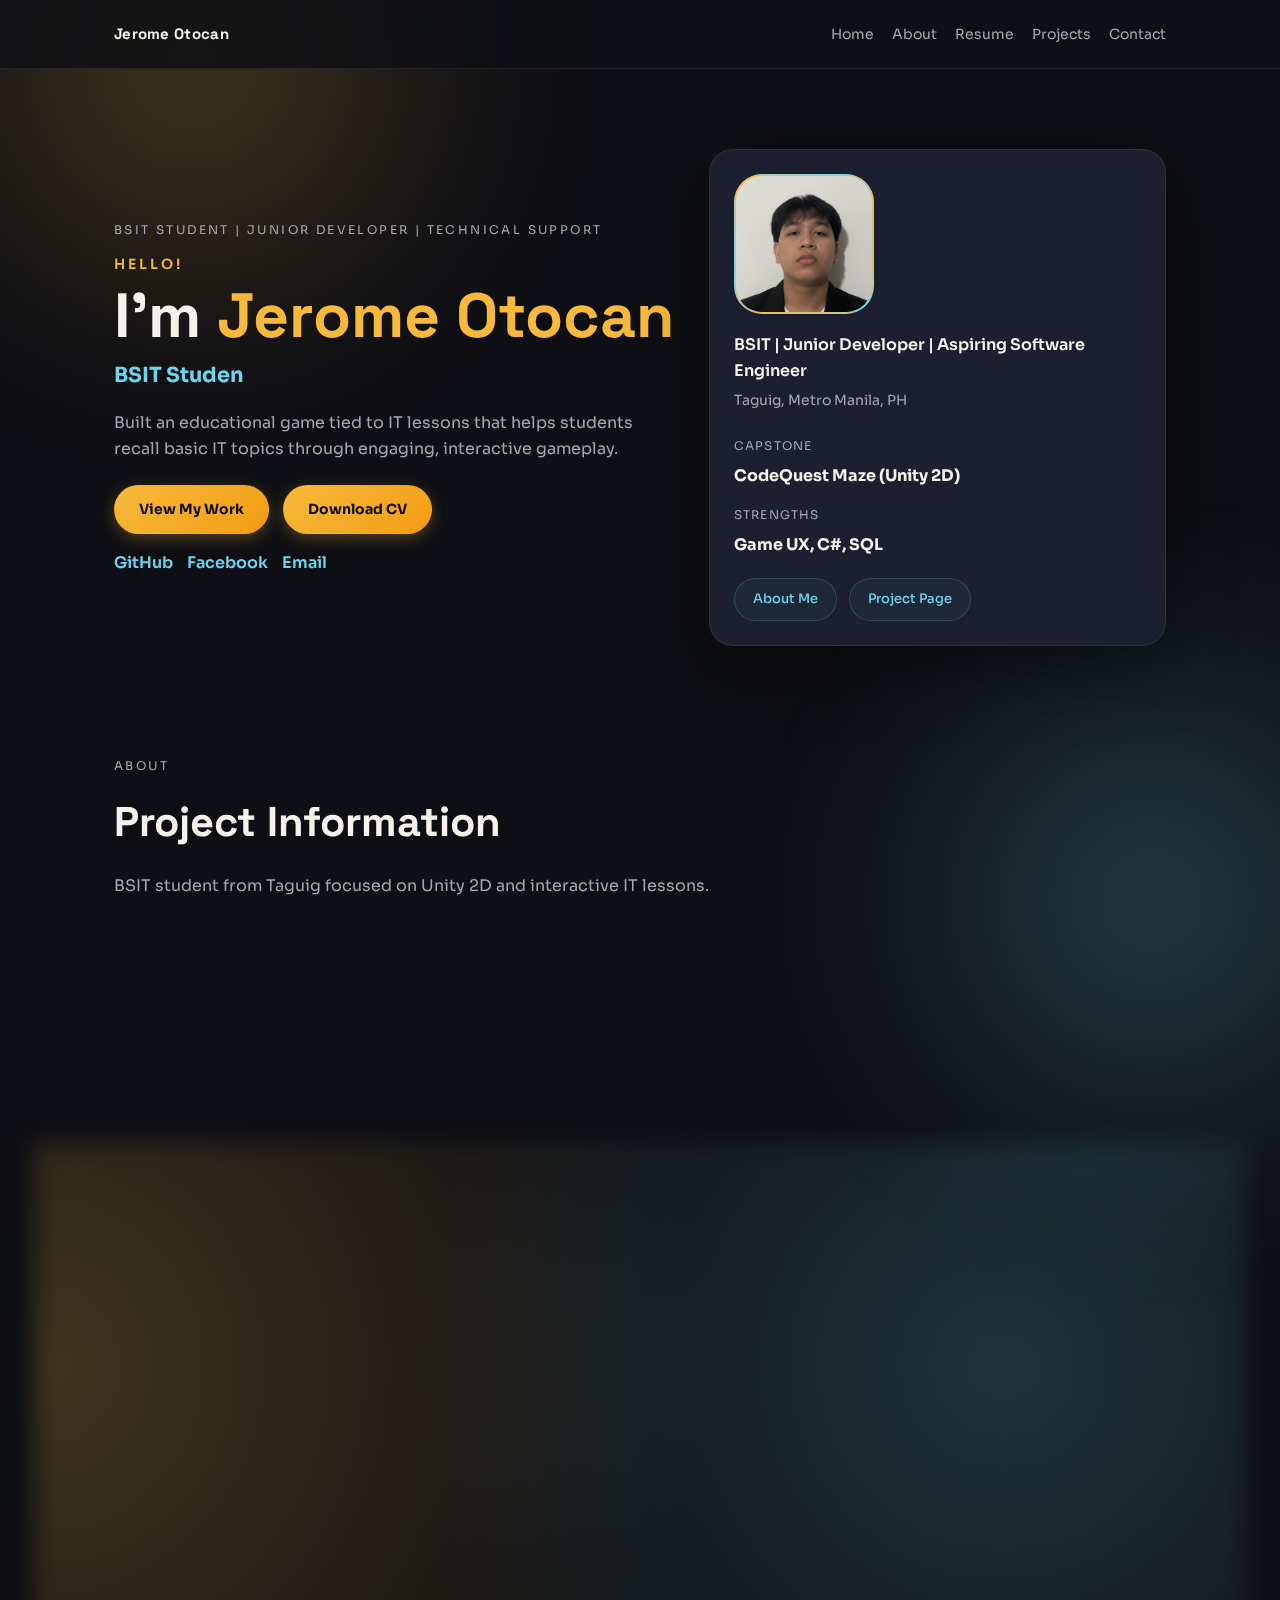
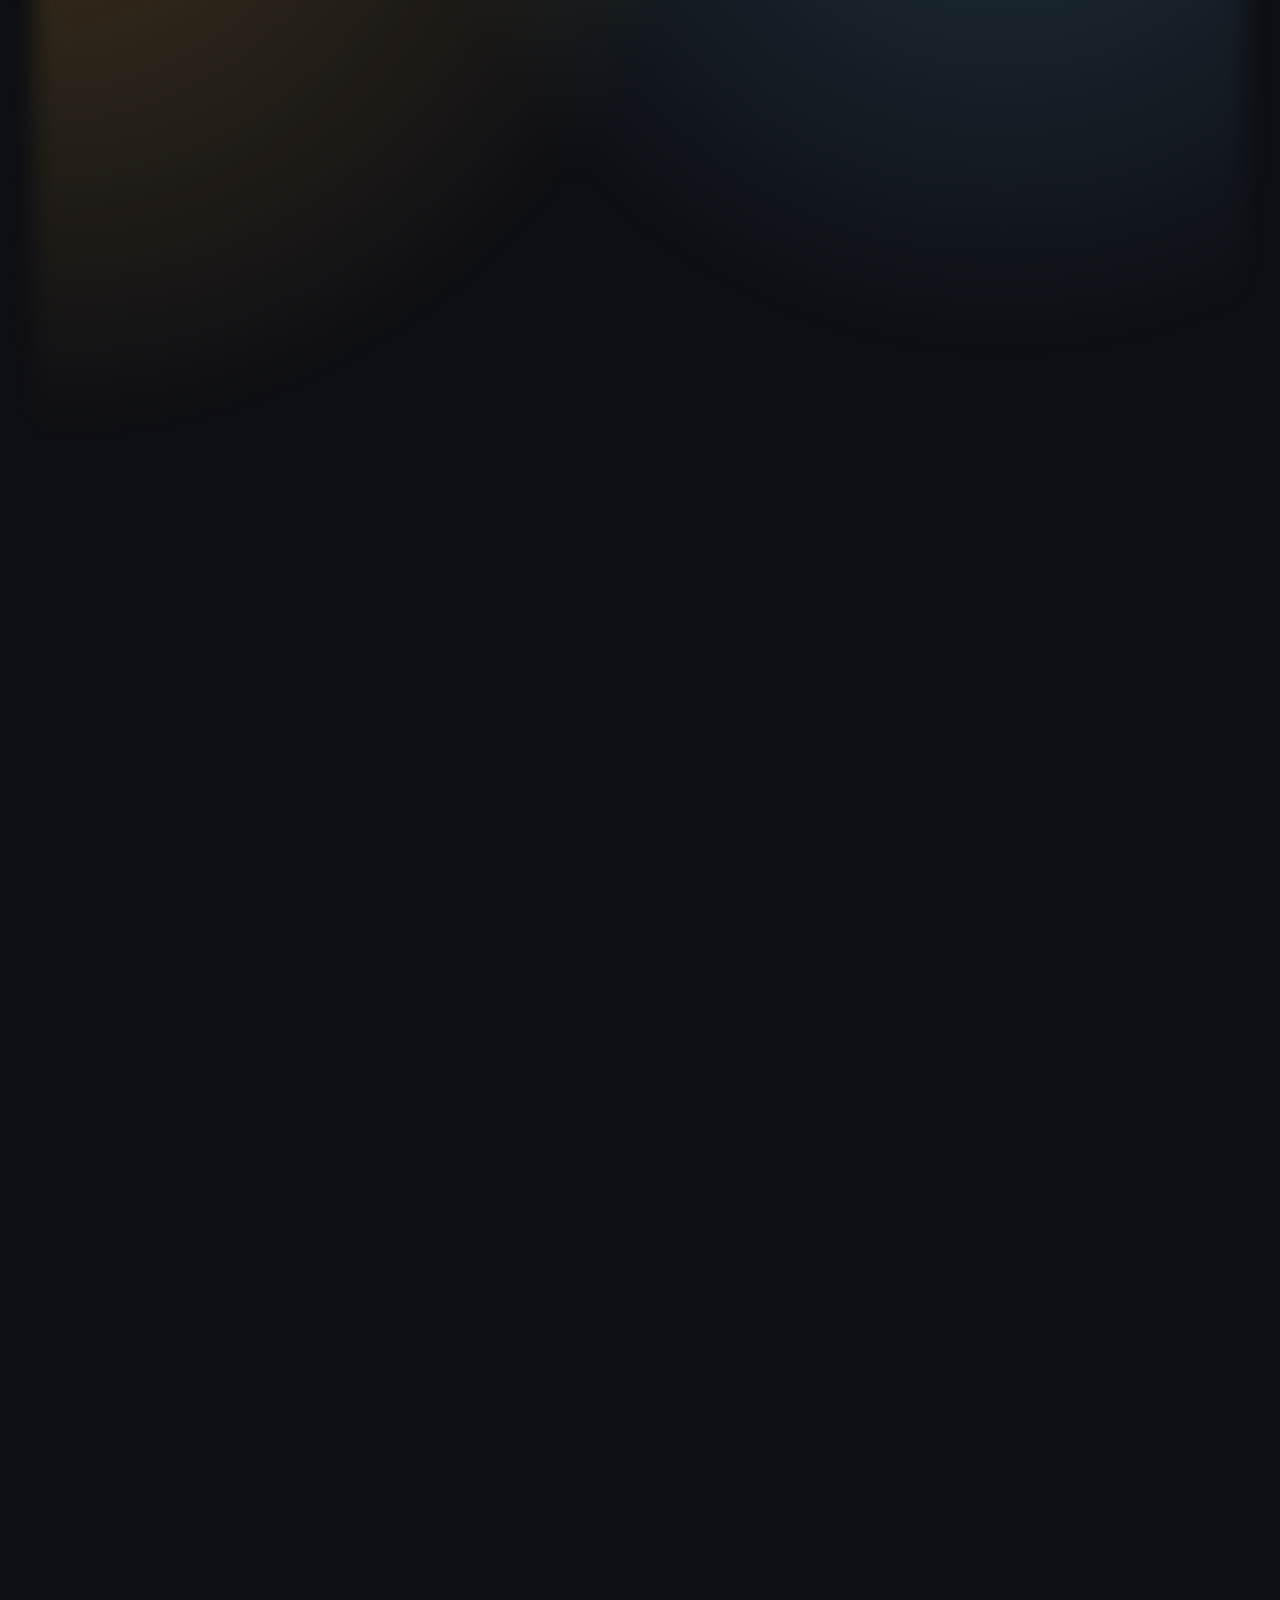
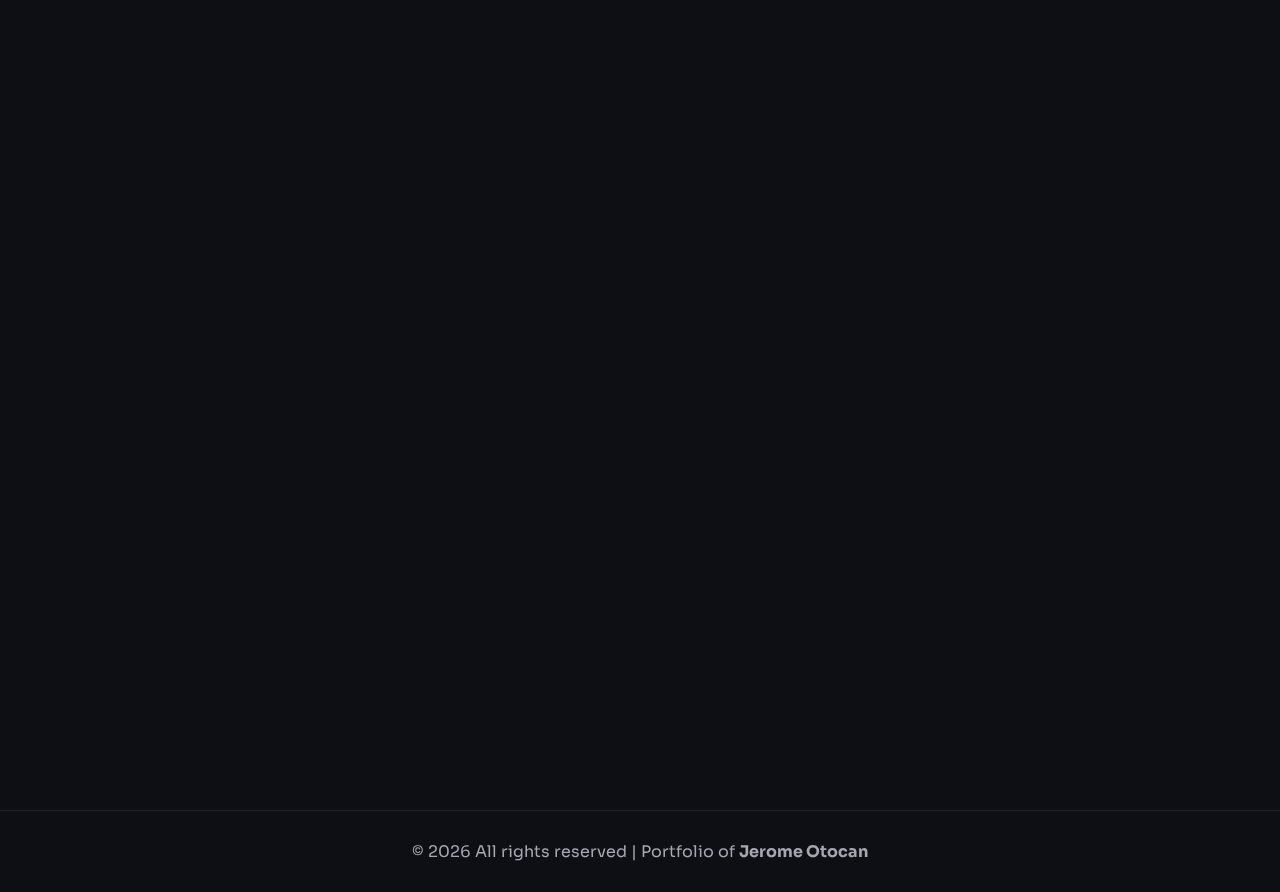
<file: index.html>
﻿<!doctype html>
<html lang="en">
<head>
  <meta charset="utf-8" />
  <meta name="viewport" content="width=device-width, initial-scale=1" />
  <title>Jerome Otocan | Portfolio</title>
  <link rel="preconnect" href="https://fonts.googleapis.com" />
  <link rel="preconnect" href="https://fonts.gstatic.com" crossorigin />
  <link href="https://fonts.googleapis.com/css2?family=Space+Grotesk:wght@300;400;500;600;700&family=Sora:wght@300;400;600;700&display=swap" rel="stylesheet" />
  <link rel="stylesheet" href="styles.css" />
</head>
<body>
  <div class="bg-orb orb-a"></div>
  <div class="bg-orb orb-b"></div>

  <header class="site-header">
    <nav class="nav">
      <a class="logo" href="#home">Jerome Otocan</a>
      <div class="nav-links">
        <a href="#home">Home</a>
        <a href="#about">About</a>
        <a href="#resume">Resume</a>
        <a href="#projects">Projects</a>
        <a href="#contact">Contact</a>
      </div>
    </nav>
  </header>

  <main>
    <section id="home" class="hero">
      <div class="hero-text reveal">
        <p class="eyebrow">BSIT Student | Junior Developer | Technical Support</p>
        <p class="greeting">Hello!</p>
        <h1>I'm <span>Jerome Otocan</span></h1>
        <h2>
          <span class="typing" id="typing"></span>
        </h2>
        <p class="lead">
          Built an educational game tied to IT lessons that helps students recall basic IT topics through engaging, interactive gameplay.
        </p>
        <div class="hero-actions">
          <a class="btn primary" href="#projects">View My Work</a>
          <a class="btn primary" href="assets/Otocan_Jerome_CV.pdf" download>Download CV</a>
        </div>
        <div class="social-links">
          <a href="https://github.com/achaplakukok" target="_blank" rel="noreferrer">GitHub</a>
          <a href="https://web.facebook.com/jerome.otocan.1" target="_blank" rel="noreferrer">Facebook</a>
          <a href="mailto:jeromeotocan420@gmail.com">Email</a>
        </div>
      </div>
      <div class="hero-card reveal">
        <div class="avatar-img-wrap">
          <img src="images/ID.jpg" alt="Jerome Otocan headshot" class="avatar-img" />
        </div>
        <div class="hero-meta">
          <p class="meta-title">BSIT | Junior Developer | Aspiring Software Engineer</p>
          <p class="meta-sub">Taguig, Metro Manila, PH</p>
          <div class="meta-grid">
            <div>
              <span>Capstone</span>
              <strong>CodeQuest Maze (Unity 2D)</strong>
            </div>
            <div>
              <span>Strengths</span>
              <strong>Game UX, C#, SQL</strong>
            </div>
          </div>
          <div class="meta-actions">
            <a href="#about">About Me</a>
            <a href="codequest-maze.html">Project Page</a>
            
          </div>
        </div>
      </div>
    </section>

    <section id="about" class="about">
      <div class="section-title reveal">
        <p class="eyebrow">About</p>
        <h3>Project Information</h3>
        <p class="lead">BSIT student from Taguig focused on Unity 2D and interactive IT lessons.</p>
      </div>
      <div class="about-grid">
        <div class="about-card reveal">
          <h4>Profile</h4>
          <p>Dedicated to game development and software engineering with an emphasis on clear user experience and solid code architecture.</p>
          <ul>
            <li>Designs responsive UI and engaging gameplay loops</li>
            <li>Implements back-end logic and data flows</li>
            <li>Documents systems (DFD, architecture)</li>
          </ul>
        </div>
        <div class="about-card reveal">
          <h4>Current Work</h4>
          <p>Capstone: CodeQuest Maze - an educational game tied to IT lessons that helps students recall IT basics through interactive gameplay.</p>
          <div class="tags">
            <span>Unity 2D</span>
            <span>C#</span>
            <span>Game UX</span>
            <span>Android</span>
          </div>
        </div>
        <div class="about-card reveal">
          <h4>Personal</h4>
          <p>Flexible, goal-oriented, and eager to learn. Enjoys tackling new challenges and improving systems iteratively.</p>
          <div class="info-row">
            <span>Location</span>
            <strong>Taguig, Metro Manila</strong>
          </div>
          <div class="info-row">
            <span>Tools</span>
            <strong>VS Code, Unity, GitHub</strong>
          </div>
        </div>
      </div>
    </section>

    <section id="resume" class="resume">
      <div class="section-title reveal">
        <p class="eyebrow">Resume</p>
        <h3>Resume</h3>
        <p class="lead">Focused summary of my education, skills, and capstone work.</p>
      </div>
      <div class="resume-grid">
        <div class="resume-card reveal">
          <h4>Summary</h4>
          <p>BSIT student focused on Unity 2D and educational game design. Built CodeQuest Maze to reinforce IT lessons through engaging, interactive gameplay.</p>
          <ul class="info-list">
            <li><span>Location</span><strong>Taguig, Metro Manila</strong></li>
            <li><span>Focus</span><strong>Game development, software engineering</strong></li>
            <li><span>Capstone</span><strong>CodeQuest Maze</strong></li>
          </ul>
        </div>
        <div class="resume-card reveal">
          <h4>Education</h4>
          <ul class="info-list">
            <li><span>BS Information Technology</span><strong>Pateros Technological Colleges</strong></li>
            <li><span>Senior High - ICT</span><strong>Asian Christian Theoretical School and Colleges</strong></li>
          </ul>
        </div>
        <div class="resume-card reveal">
          <h4>Core Skills</h4>
          <ul class="info-list">
            <li><span>Programming</span><strong>C#, Java, JavaScript, Python</strong></li>
            <li><span>Game Dev</span><strong>Unity 2D, gameplay systems</strong></li>
            <li><span>Database</span><strong>MySQL, SQL basics</strong></li>
            <li><span>Tools</span><strong>VS Code, GitHub, Canva</strong></li>
          </ul>
        </div>
        <div class="resume-card reveal">
          <h4>Highlights</h4>
          <ul class="bullet-list">
            <li>Built CodeQuest Maze, an educational game tied to IT lessons and topic recall.</li>
            <li>Designed clear user flows and responsive UI for learning-focused gameplay.</li>
            <li>Seminars: Data Analytics, AWS Serverless, Cybersecurity Trends.</li>
          </ul>
        </div>
      </div>
    </section>

    <section id="projects" class="projects">
      <div class="section-title reveal">
        <p class="eyebrow">Projects</p>
        <h3>Featured Work</h3>
        <p class="lead">CodeQuest Maze is my capstone focused on IT lessons through interactive play.</p>
      </div>
      <div class="project-grid">
        <article class="project-card reveal">
          <div class="project-media alt">
            <img src="Logo/Logo.jpg" alt="CodeQuest Maze logo" class="project-media-img" />
            <div class="badge">Unity 2D</div>
          </div>
          <h4>CodeQuest Maze</h4>
          <p>Educational mobile game tied to IT lessons that helps students recall basic IT topics through engaging, interactive gameplay. Includes responsive UI, optimized graphics, and engaging mechanics.</p>
          <div class="tags">
            <span>Unity 2D</span>
            <span>C#</span>
            <span>Android</span>
          </div>
          <a href="codequest-maze.html">View Project</a>
        </article>
      </div>
    </section>

    <section class="stats">
      <div class="stat-card reveal">
        <h3 class="stat-number" data-count="1">0</h3>
        <p>Capstone Project</p>
      </div>
      <div class="stat-card reveal">
        <h3 class="stat-number" data-count="6">0</h3>
        <p>Seminars Attended</p>
      </div>
      <div class="stat-card reveal">
        <h3 class="stat-number" data-count="5">0</h3>
        <p>Core Skills</p>
      </div>
      <div class="stat-card reveal">
        <h3 class="stat-number" data-count="1825">0</h3>
        <p>Hours Building & Testing</p>
      </div>
    </section>

    <section class="skills">
      <div class="section-title reveal">
        <p class="eyebrow">Skills</p>
        <h3>Technical Toolkit</h3>
      </div>
      <div class="skills-grid">
        <div class="skills-card reveal">
          <h4>Programming Languages</h4>
          <ul>
            <li>C#, JavaScript, HTML, CSS</li>
            <li>Python</li>
            <li>SQL</li>
          </ul>
        </div>
        <div class="skills-card reveal">
          <h4>Game Development</h4>
          <ul>
            <li>Unity 2D</li>
            <li>Game mechanics design</li>
            <li>Mobile optimization</li>
          </ul>
        </div>
        <div class="skills-card reveal">
          <h4>Database & Systems</h4>
          <ul>
            <li>MySQL basics and optimization</li>
            <li>Database design</li>
            <li>System diagrams (DFD)</li>
          </ul>
        </div>
        <div class="skills-card reveal">
          <h4>Tools & Platforms</h4>
          <ul>
            <li>VS Code, GitHub</li>
            <li>Unity Engine</li>
            <li>Canva</li>
          </ul>
        </div>
      </div>
    </section>

    <section id="contact" class="contact">
      <div class="section-title reveal">
        <p class="eyebrow">Contact</p>
        <h3>Contact Info:</h3>
        <p class="lead">You can reach out to me through the following contacts.</p>
      </div>
      <div class="contact-grid">
        <div class="contact-card reveal">
          <h4>Location</h4>
          <p>11Ave, Zone 7, Brgy Minipark, Fort Bonifacio, Taguig City</p>
        </div>
        <div class="contact-card reveal">
          <h4>Phone</h4>
          <p><a href="tel:+639922668952">+63 992 266 8952</a></p>
        </div>
        <div class="contact-card reveal">
          <h4>Email</h4>
          <p><a class="contact-email" href="mailto:jeromeotocan420@gmail.com">jeromeotocan420@gmail.com</a></p>
        </div>
        <div class="contact-card reveal">
          <h4>Links</h4>
          <p><a href="https://github.com/achaplakukok" target="_blank" rel="noreferrer">GitHub</a> | <a href="https://web.facebook.com/jerome.otocan.1" target="_blank" rel="noreferrer">Facebook</a></p>
        </div>
      </div>
    </section>
  </main>

  <footer class="footer">
    <p>© 2026 All rights reserved | Portfolio of <b>Jerome Otocan</b></p>
  </footer>

  <script src="script.js"></script>
</body>
</html>
</file>
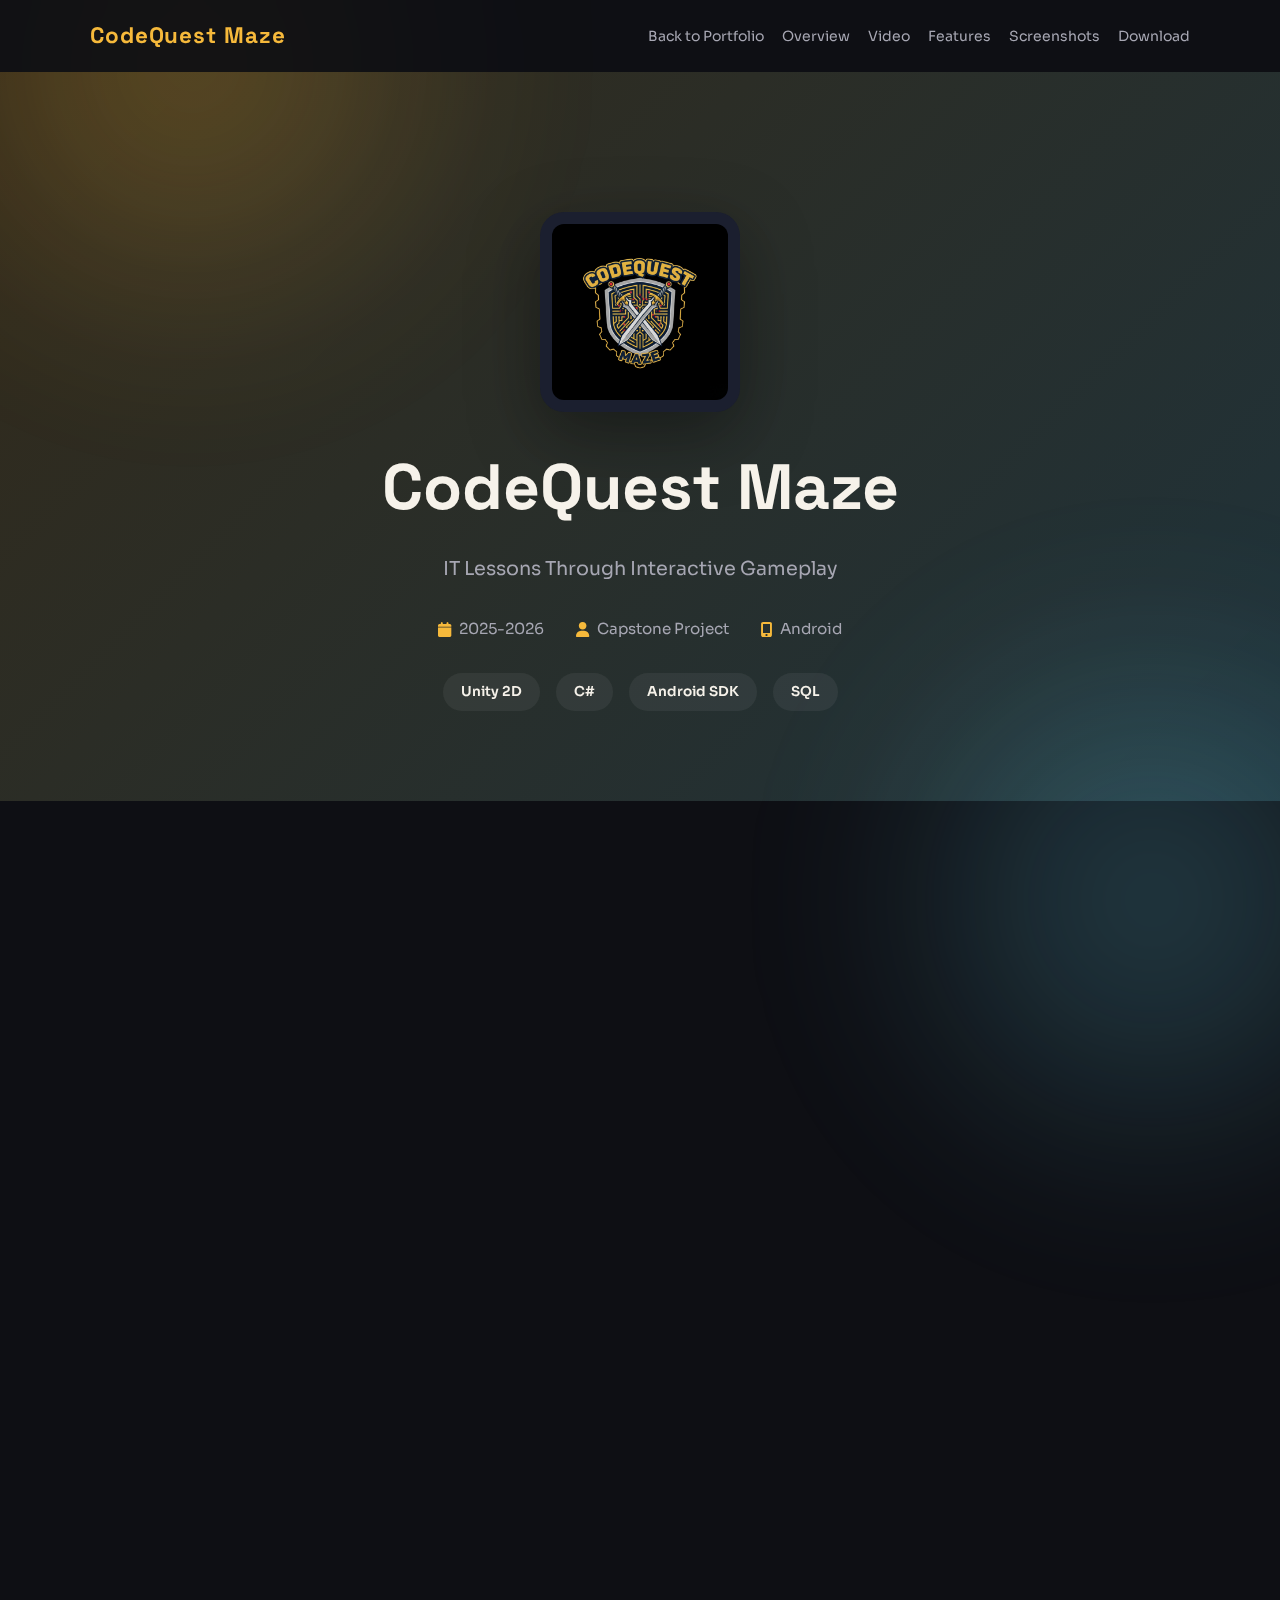
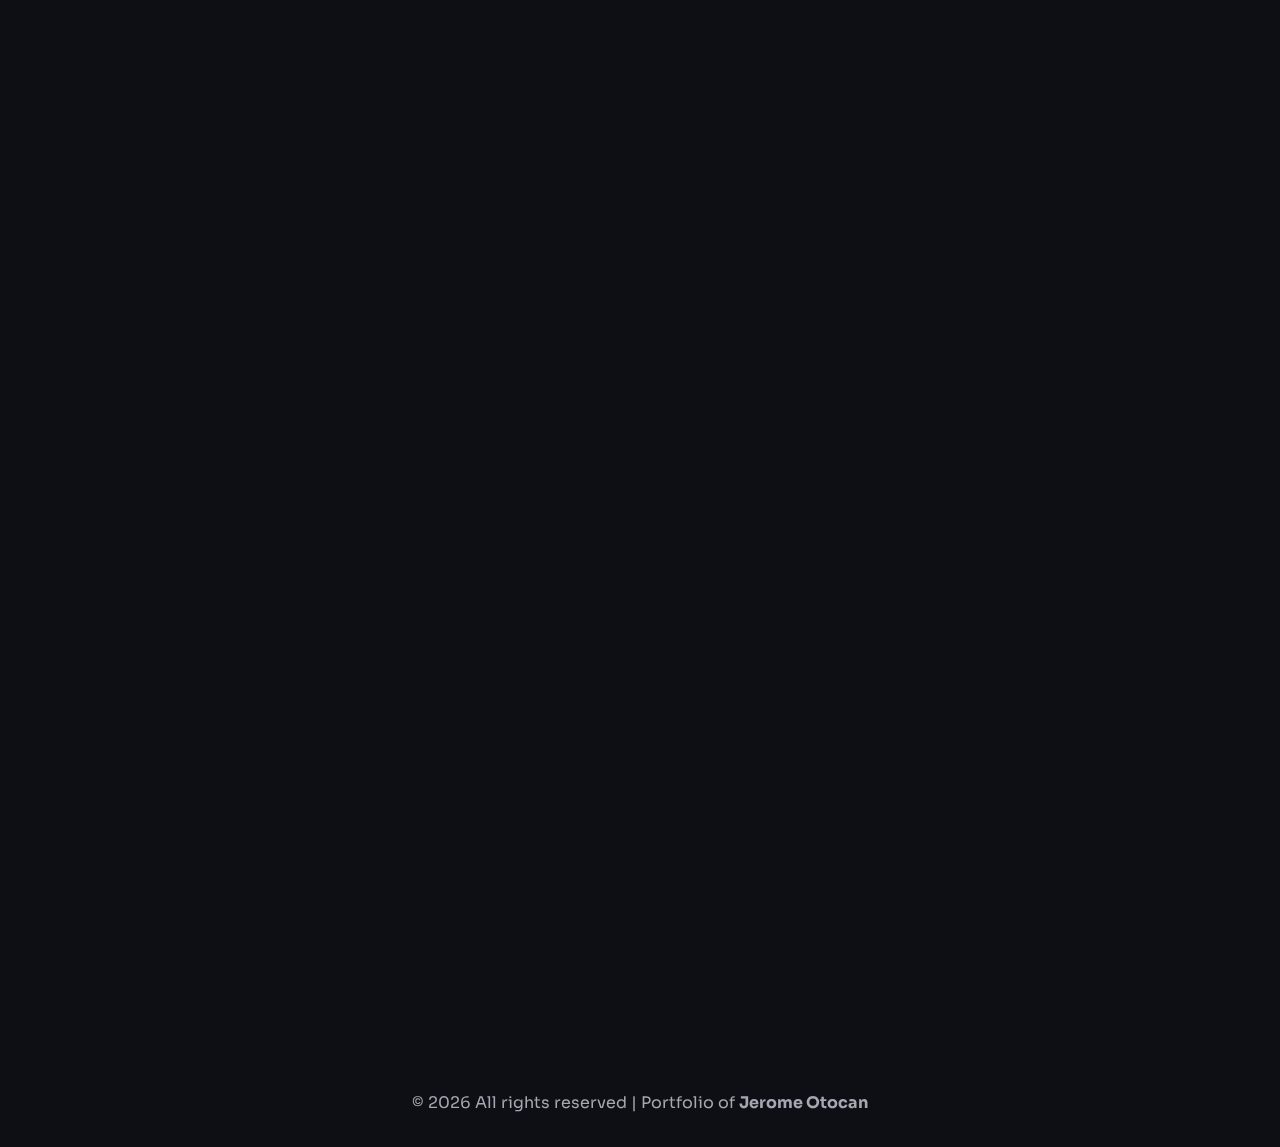
<file: codequest-maze.html>
<!DOCTYPE html>
<html lang="en">
<head>
    <meta charset="UTF-8">
    <meta name="viewport" content="width=device-width, initial-scale=1.0">
    <title>CodeQuest Maze - Game Details</title>
    <link rel="preconnect" href="https://fonts.googleapis.com">
    <link rel="preconnect" href="https://fonts.gstatic.com" crossorigin>
    <link href="https://fonts.googleapis.com/css2?family=Space+Grotesk:wght@300;400;500;600;700&family=Sora:wght@300;400;600;700&display=swap" rel="stylesheet">
    <link rel="stylesheet" href="project-style.css">
    <link rel="stylesheet" href="https://cdnjs.cloudflare.com/ajax/libs/font-awesome/6.0.0/css/all.min.css">
</head>
<body>
    <div class="bg-orb orb-a"></div>
    <div class="bg-orb orb-b"></div>
    <!-- Navigation -->
    <nav class="navbar">
        <div class="container">
            <h1 class="logo">CodeQuest Maze</h1>
            <ul class="nav-links">
                <li><a href="index.html">Back to Portfolio</a></li>
                <li><a href="#overview">Overview</a></li>
                <li><a href="#video">Video</a></li>
                <li><a href="#features">Features</a></li>
                <li><a href="#screenshots">Screenshots</a></li>
                <li><a href="#download">Download</a></li>
            </ul>
        </div>
    </nav>

    <!-- Hero Section -->
    <section class="project-hero">
        <div class="container">
            <div class="project-hero-content">
                <img src="Logo/Logo.jpg" alt="CodeQuest Maze Logo" class="project-logo">
                <h1>CodeQuest Maze</h1>
                <p class="tagline">IT Lessons Through Interactive Gameplay</p>
                <div class="project-meta">
                    <span class="meta-item"><i class="fas fa-calendar"></i> 2025-2026</span>
                    <span class="meta-item"><i class="fas fa-user"></i> Capstone Project</span>
                    <span class="meta-item"><i class="fas fa-mobile-alt"></i> Android</span>
                </div>
                <div class="tech-stack">
                    <span class="tech-badge">Unity 2D</span>
                    <span class="tech-badge">C#</span>
                    <span class="tech-badge">Android SDK</span>
                    <span class="tech-badge">SQL</span>
                </div>
            </div>
        </div>
    </section>

    <!-- Overview Section -->
    <section id="overview" class="project-section">
        <div class="container">
            <h2 class="section-title">Project Overview</h2>
            <div class="overview-content">
                <div class="overview-text">
                    <h3>About the Game</h3>
                    <p>CodeQuest Maze is an educational mobile game tied to IT lessons that helps students recall basic IT topics through engaging, interactive gameplay. Players navigate progressively challenging levels while reinforcing foundational concepts.</p>
                    
                    <h3>The Challenge</h3>
                    <p>Students often forget IT basics when lessons feel abstract. Traditional learning can lack the engagement needed to keep recall strong.</p>
                    
                    <h3>The Solution</h3>
                    <p>CodeQuest Maze gamifies IT lessons by combining puzzle-solving with interactive tasks. Players use simple commands to guide their character through mazes, receiving immediate feedback and rewards that reinforce key topics.</p>
                </div>
            </div>
        </div>
    </section>

    <!-- Video Demo Section -->
    <section id="video" class="project-section video-section">
        <div class="container">
            <h2 class="section-title">Video Demo</h2>
            <p class="video-description">Watch CodeQuest Maze in action and see how it reinforces IT basics through interactive gameplay.</p>
            
            <div class="video-container">
                <iframe 
                    src="https://www.youtube.com/embed/bh57DliAJTQ"
                    title="CodeQuest Maze Demo Video" 
                    frameborder="0" 
                    allow="accelerometer; autoplay; clipboard-write; encrypted-media; gyroscope; picture-in-picture; web-share" 
                    allowfullscreen>
                </iframe>
            </div>
        </div>
    </section>

    <!-- Features Section -->
    <section id="features" class="project-section features-section">
        <div class="container">
            <h2 class="section-title">Key Features</h2>
            <div class="features-grid">
                <div class="feature-card">
                    <div class="feature-icon">
                        <i class="fas fa-graduation-cap"></i>
                    </div>
                    <h3>Progressive Learning</h3>
                    <p>Levels designed to gradually introduce programming concepts from basics to advanced topics</p>
                </div>
                
                <div class="feature-card">
                    <div class="feature-icon">
                        <i class="fas fa-code"></i>
                    </div>
                    <h3>Visual Programming</h3>
                    <p>Intuitive drag-and-drop interface for building code commands</p>
                </div>
                
                <div class="feature-card">
                    <div class="feature-icon">
                        <i class="fas fa-trophy"></i>
                    </div>
                    <h3>Achievement System</h3>
                    <p>Earn badges and rewards for completing challenges and mastering concepts</p>
                </div>
                
                <div class="feature-card">
                    <div class="feature-icon">
                        <i class="fas fa-chart-line"></i>
                    </div>
                    <h3>Progress Tracking</h3>
                    <p>Monitor your learning journey with detailed statistics and performance metrics</p>
                </div>
                
                <div class="feature-card">
                    <div class="feature-icon">
                        <i class="fas fa-mobile-alt"></i>
                    </div>
                    <h3>Responsive Design</h3>
                    <p>Optimized UI that adapts to multiple Android screen sizes</p>
                </div>
                
                <div class="feature-card">
                    <div class="feature-icon">
                        <i class="fas fa-brain"></i>
                    </div>
                    <h3>Adaptive Difficulty</h3>
                    <p>Smart difficulty adjustment based on player performance</p>
                </div>
            </div>
        </div>
    </section>

    <!-- Technical Details Section -->
    <section class="project-section tech-details">
        <div class="container">
            <h2 class="section-title">Technical Implementation</h2>
            <div class="tech-grid">
                <div class="tech-detail-card">
                    <h3><i class="fas fa-gamepad"></i> Game Engine</h3>
                    <ul>
                        <li>Built with Unity 2D Engine</li>
                        <li>C# scripting for game logic</li>
                        <li>Custom maze generation algorithms</li>
                        <li>Optimized rendering for mobile devices</li>
                    </ul>
                </div>
                
                <div class="tech-detail-card">
                    <h3><i class="fas fa-database"></i> Database</h3>
                    <ul>
                        <li>SQL database for user progress</li>
                        <li>Secure data storage and retrieval</li>
                        <li>Achievement tracking system</li>
                        <li>Level completion statistics</li>
                    </ul>
                </div>
                
                <div class="tech-detail-card">
                    <h3><i class="fas fa-paint-brush"></i> UI/UX Design</h3>
                    <ul>
                        <li>Responsive UI for multiple screen sizes</li>
                        <li>Intuitive navigation system</li>
                        <li>Colorful and engaging visual design</li>
                        <li>Accessibility considerations</li>
                    </ul>
                </div>
                
                <div class="tech-detail-card">
                    <h3><i class="fas fa-cogs"></i> Performance</h3>
                    <ul>
                        <li>Optimized graphics settings</li>
                        <li>Efficient memory management</li>
                        <li>Smooth 60 FPS gameplay</li>
                        <li>Quick load times</li>
                    </ul>
                </div>
            </div>
        </div>
    </section>

    <!-- Screenshots Section -->
    <section id="screenshots" class="project-section screenshots-section">
        <div class="container">
            <h2 class="section-title">Screenshots</h2>
            <div class="screenshots-grid">
                <img src="Screenshot/Main Menu.jpg" alt="Main Menu Screenshot">
                <img src="Screenshot/GamePlay.jpg" alt="Gameplay Screenshot">
                <img src="Screenshot/GamePlay2.jpg" alt="Gameplay2 Screenshot">
                <img src="Screenshot/CharacterSelection.jpg" alt="CharacterSelection Screenshot">
                <img src="Screenshot/Difficulty.jpg" alt="Difficulty Screenshot">
                <img src="Screenshot/Gameover.jpg" alt="Gameover Screenshot">
            </div>
        </div>
    </section>

    <!-- Download Section -->
    <section id="download" class="project-section download-section">
        <div class="container">
            <h2 class="section-title">Get CodeQuest Maze</h2>
            <div class="download-content">
                <div class="download-card">
                    <i class="fab fa-android download-icon"></i>
                    <h3>Android Version</h3>
                    <p>Compatible with Android 7.0 and above</p>
                    <p class="version">Version: 1.0 (Beta)</p>
                    <p class="status">Status: Beta Test</p>
                    <a href="https://jerome-otocan.itch.io/codequest-maze-learn-it-while-you-play" class="btn btn-download" target="_blank">
                        <i class="fas fa-download"></i> Download on itch.io
                    </a>
                </div>
            </div>
            
            <div class="project-links">
                <h3>Project Resources</h3>
                <div class="resource-links">
                    <a href="https://github.com/achaplakukok" target="_blank" class="resource-link">
                        <i class="fab fa-github"></i> View on GitHub
                    </a>
                    <a href="https://youtu.be/bh57DliAJTQ" target="_blank" class="resource-link">
                        <i class="fas fa-video"></i> Demo Video
                    </a>
                </div>
            </div>
        </div>
    </section>

    <!-- Footer -->
    <footer>
        <div class="container">
            <p>&copy; 2026 All rights reserved | Portfolio of <b>Jerome Otocan</b></p>
        </div>
    </footer>

<script src="animations.js"></script>
</body>
</html>
</file>
<file: styles.css>
:root {
  --bg: #0e0f14;
  --bg-soft: #151825;
  --ink: #f6f2ea;
  --muted: #a7a7b3;
  --accent: #f6b93b;
  --accent-2: #6dd5ed;
  --card: #1b1f2f;
  --stroke: rgba(255, 255, 255, 0.08);
  --shadow: 0 22px 70px rgba(0, 0, 0, 0.4);
}

* {
  box-sizing: border-box;
  margin: 0;
  padding: 0;
}

body {
  font-family: "Sora", system-ui, sans-serif;
  background: var(--bg);
  color: var(--ink);
  line-height: 1.6;
  min-height: 100vh;
  overflow-x: hidden;
}

a {
  color: inherit;
  text-decoration: none;
}

.bg-orb {
  position: fixed;
  width: 50vw;
  height: 50vw;
  border-radius: 50%;
  filter: blur(90px);
  opacity: 0.45;
  z-index: -1;
}

.orb-a {
  top: -20vw;
  left: -10vw;
  background: radial-gradient(circle, rgba(246, 185, 59, 0.6), transparent 70%);
}

.orb-b {
  bottom: -25vw;
  right: -15vw;
  background: radial-gradient(circle, rgba(109, 213, 237, 0.6), transparent 70%);
}

.site-header {
  position: sticky;
  top: 0;
  backdrop-filter: blur(12px);
  background: rgba(14, 15, 20, 0.8);
  border-bottom: 1px solid var(--stroke);
  z-index: 10;
}

.nav {
  max-width: 1100px;
  margin: 0 auto;
  padding: 18px 24px;
  display: flex;
  align-items: center;
  justify-content: space-between;
  gap: 20px;
}

.logo {
  display: inline-flex;
  align-items: center;
  padding: 4px 0;
  border-radius: 0;
  background: transparent;
  color: var(--ink);
  font-weight: 700;
  font-family: "Space Grotesk", sans-serif;
  font-size: 15px;
  letter-spacing: 0.02em;
}

.logo:hover {
  color: var(--accent);
}

.nav-links {
  display: flex;
  gap: 18px;
  color: var(--muted);
  font-size: 14px;
}

.nav-links a:hover {
  color: var(--ink);
}

main {
  max-width: 1100px;
  margin: 0 auto;
  padding: 0 24px 80px;
}

.hero {
  display: grid;
  grid-template-columns: repeat(auto-fit, minmax(280px, 1fr));
  gap: 36px;
  align-items: center;
  padding: 80px 0 40px;
}

.eyebrow {
  text-transform: uppercase;
  letter-spacing: 0.2em;
  font-size: 12px;
  color: var(--muted);
  margin-bottom: 14px;
}

.greeting {
  font-size: 14px;
  text-transform: uppercase;
  letter-spacing: 0.22em;
  color: var(--accent);
  margin-bottom: 8px;
  font-weight: 600;
}

.hero h1 {
  font-size: clamp(2.4rem, 5.4vw, 3.9rem);
  font-family: "Space Grotesk", sans-serif;
  line-height: 1.05;
}

.hero h1 span {
  color: var(--accent);
}

.hero h2 {
  margin-top: 10px;
  color: var(--accent-2);
  font-size: 1.3rem;
  min-height: 32px;
}

.lead {
  color: var(--muted);
  margin-top: 18px;
}

.hero-actions {
  display: flex;
  gap: 14px;
  margin-top: 24px;
  flex-wrap: wrap;
}

.btn {
  padding: 12px 24px;
  border-radius: 999px;
  font-size: 14px;
  font-weight: 600;
  border: 1px solid transparent;
  transition: all 0.3s cubic-bezier(0.4, 0, 0.2, 1);
  cursor: pointer;
  display: inline-block;
  text-align: center;
}

.btn.primary {
  background: linear-gradient(135deg, var(--accent) 0%, #f39c12 100%);
  color: #0a0a0a;
  font-weight: 700;
  box-shadow: 0 4px 15px rgba(246, 185, 59, 0.3), 0 2px 8px rgba(0, 0, 0, 0.2);
  position: relative;
  overflow: hidden;
}

.btn.primary::before {
  content: "";
  position: absolute;
  inset: 0;
  background: linear-gradient(135deg, rgba(255, 255, 255, 0.2), transparent);
  opacity: 0;
  transition: opacity 0.3s ease;
}

.btn.primary:hover::before {
  opacity: 1;
}

.btn.primary:hover {
  transform: translateY(-3px) scale(1.02);
  box-shadow: 0 8px 25px rgba(246, 185, 59, 0.45), 0 4px 12px rgba(0, 0, 0, 0.3);
}

.btn.ghost {
  border-color: var(--stroke);
  color: var(--ink);
  background: rgba(255, 255, 255, 0.02);
  backdrop-filter: blur(10px);
}

.btn.ghost:hover {
  transform: translateY(-2px);
  background: rgba(255, 255, 255, 0.08);
  border-color: rgba(255, 255, 255, 0.15);
  box-shadow: 0 4px 20px rgba(0, 0, 0, 0.2);
}

.hero-card {
  background: var(--card);
  border: 1px solid var(--stroke);
  border-radius: 24px;
  padding: 24px;
  box-shadow: var(--shadow);
}

.avatar {
  width: 90px;
  height: 90px;
  border-radius: 28px;
  background: linear-gradient(135deg, var(--accent), var(--accent-2));
  display: grid;
  place-items: center;
  font-size: 28px;
  font-weight: 700;
  color: #141414;
  margin-bottom: 18px;
}

.meta-title {
  font-weight: 600;
  margin-bottom: 6px;
}

.meta-sub {
  color: var(--muted);
  font-size: 14px;
}

.meta-grid {
  display: grid;
  gap: 12px;
  margin: 20px 0;
}

.meta-grid span {
  color: var(--muted);
  font-size: 12px;
  text-transform: uppercase;
  letter-spacing: 0.1em;
}

.meta-grid strong {
  display: block;
  margin-top: 6px;
}

.meta-actions {
  display: flex;
  flex-wrap: wrap;
  gap: 12px;
  margin-top: 18px;
}

.meta-actions a:not(.btn) {
  padding: 10px 18px;
  border-radius: 999px;
  font-size: 13px;
  font-weight: 500;
  color: var(--accent-2);
  border: 1px solid rgba(109, 213, 237, 0.2);
  background: rgba(109, 213, 237, 0.05);
  transition: all 0.3s ease;
}

.meta-actions a:not(.btn):hover {
  background: rgba(109, 213, 237, 0.12);
  border-color: rgba(109, 213, 237, 0.4);
  transform: translateY(-2px);
  box-shadow: 0 4px 12px rgba(109, 213, 237, 0.2);
}

.section-title {
  margin: 70px 0 26px;
}

.section-title h3 {
  font-size: clamp(1.8rem, 4vw, 2.6rem);
  font-family: "Space Grotesk", sans-serif;
  margin-bottom: 12px;
}

.about-grid,
.resume-grid,
.project-grid,
.skills-grid,
.contact-grid {
  display: grid;
  gap: 22px;
  grid-template-columns: repeat(auto-fit, minmax(240px, 1fr));
}

.contact-grid {
  grid-template-columns: repeat(auto-fit, minmax(240px, 1fr));
}

.resume {
  position: relative;
  padding: 90px 0 40px;
  isolation: isolate;
}

.resume::before {
  content: "";
  position: absolute;
  inset: -140px -80px 40px;
  background: radial-gradient(circle at 0% 20%, rgba(246, 185, 59, 0.22), transparent 45%), radial-gradient(circle at 80% 20%, rgba(109, 213, 237, 0.18), transparent 45%);
  filter: blur(12px);
  z-index: -1;
}

.resume-grid {
  grid-template-columns: repeat(2, minmax(0, 1fr));
  align-items: stretch;
  gap: 26px;
}

.about-card,
.resume-card,
.resume-item,
.project-card,
.skills-card,
.contact-card,
.stat-card {
  background: var(--card);
  border: 1px solid var(--stroke);
  border-radius: 20px;
  padding: 22px;
  box-shadow: var(--shadow);
}

.resume-card {
  background: linear-gradient(150deg, rgba(27, 31, 47, 0.94), rgba(21, 24, 37, 0.92));
  border: 1px solid rgba(255, 255, 255, 0.05);
  display: flex;
  flex-direction: column;
  gap: 12px;
  padding: 24px;
}

.resume-card h4 {
  margin-bottom: 4px;
}

.resume .info-list {
  gap: 14px;
}

.resume .info-list li {
  padding-bottom: 10px;
  border-bottom: 1px solid rgba(255, 255, 255, 0.08);
}

.resume .info-list li:last-child {
  border-bottom: none;
  padding-bottom: 0;
}

.resume .info-list li strong {
  color: var(--ink);
  font-weight: 600;
}

.resume .bullet-list {
  margin-top: 8px;
  padding-left: 18px;
}

.resume .bullet-list li {
  margin-bottom: 8px;
  color: var(--muted);
}

.resume .btn.primary {
  align-self: flex-start;
  box-shadow: 0 12px 30px rgba(246, 185, 59, 0.25);
}

.about-card ul,
.resume-card ul,
.skills-card ul {
  margin-top: 12px;
  padding-left: 18px;
  color: var(--muted);
}

.resume-card p {
  margin-top: 8px;
  color: var(--muted);
}

.resume-actions {
  margin-top: 16px;
}

.bullet-list {
  margin-top: 12px;
  padding-left: 18px;
  color: var(--muted);
}

.tags {
  display: flex;
  flex-wrap: wrap;
  gap: 8px;
  margin-top: 12px;
}

.tags span {
  border: 1px solid var(--stroke);
  border-radius: 999px;
  padding: 6px 12px;
  font-size: 12px;
  color: var(--muted);
}

.info-row {
  display: flex;
  justify-content: space-between;
  margin-top: 12px;
  color: var(--muted);
  font-size: 14px;
}

.resume-item {
  margin-top: 16px;
}

.resume-item .date {
  color: var(--accent-2);
  font-size: 13px;
  margin-bottom: 8px;
}

.project-card {
  position: relative;
}

.project-media {
  height: 160px;
  border-radius: 16px;
  margin-bottom: 16px;
  background: linear-gradient(120deg, #f6b93b, #1d1f2f);
  position: relative;
  overflow: hidden;
}

.project-media.alt {
  background: linear-gradient(120deg, #6dd5ed, #1d1f2f);
}

.project-media.alt2 {
  background: linear-gradient(120deg, #ff6b6b, #1d1f2f);
}

.project-media-img {
  width: 100%;
  height: 100%;
  object-fit: cover;
  display: block;
  filter: saturate(0.9);
}

.badge {
  position: absolute;
  bottom: 14px;
  left: 14px;
  padding: 6px 12px;
  border-radius: 999px;
  background: rgba(0, 0, 0, 0.4);
  font-size: 12px;
  border: 1px solid var(--stroke);
}

.project-card a {
  display: inline-block;
  margin-top: 14px;
  color: var(--accent-2);
}

.stats {
  margin: 70px 0;
  display: grid;
  gap: 16px;
  grid-template-columns: repeat(auto-fit, minmax(160px, 1fr));
}

.stat-number {
  font-size: 2rem;
  color: var(--accent);
  margin-bottom: 6px;
}

.skills-card ul li,
.about-card ul li {
  margin-bottom: 6px;
}

.footer {
  border-top: 1px solid var(--stroke);
  text-align: center;
  padding: 28px 12px;
  color: var(--muted);
}

.social-links {
  display: flex;
  gap: 14px;
  margin-top: 16px;
  flex-wrap: wrap;
  color: var(--muted);
}

.social-links a {
  color: var(--accent-2);
  font-weight: 600;
}

.social-links a:hover {
  color: var(--ink);
}

.avatar-img-wrap {
  width: 140px;
  height: 140px;
  border-radius: 28px;
  overflow: hidden;
  margin-bottom: 18px;
  border: 2px solid var(--stroke);
  background: linear-gradient(135deg, var(--accent), var(--accent-2));
}

.avatar-img {
  width: 100%;
  height: 100%;
  object-fit: cover;
  object-position: 50% 70%;
  display: block;
}

.info-list {
  list-style: none;
  padding: 0;
  margin: 0;
  display: grid;
  gap: 10px;
  color: var(--muted);
}

.info-list li {
  display: grid;
  grid-template-columns: minmax(0, 1fr) minmax(0, 1fr);
  align-items: start;
  gap: 12px;
  font-size: 14px;
  border-bottom: 1px solid var(--stroke);
  padding-bottom: 8px;
}

.info-list li span {
  color: var(--muted);
  overflow-wrap: anywhere;
}

.info-list li strong {
  text-align: left;
  overflow-wrap: anywhere;
}

.contact-card p,
.contact-card a {
  overflow-wrap: anywhere;
  word-break: break-word;
}

.contact-card a.contact-email {
  font-size: clamp(0.8rem, 1.1vw, 0.95rem);
  white-space: normal;
  overflow-wrap: normal;
  word-break: normal;
  display: inline-block;
  max-width: 100%;
}

.reveal {
  opacity: 0;
  transform: translateY(20px);
  transition: opacity 0.7s ease, transform 0.7s ease;
}

.reveal.active {
  opacity: 1;
  transform: translateY(0);
}

@media (max-width: 780px) {
  .nav-links {
    display: none;
  }

  .hero {
    padding-top: 60px;
  }
}

@media (min-width: 900px) {
  .hero {
    grid-template-columns: minmax(0, 1.1fr) minmax(0, 0.9fr);
  }

  .contact-email {
    white-space: nowrap;
  }
}

@media (min-width: 1100px) {
  .contact-grid {
    grid-template-columns: repeat(4, minmax(0, 1fr));
  }

  .contact-card a.contact-email {
    font-size: 0.85rem;
    white-space: nowrap;
  }
}

@media (min-width: 1100px) {
  .hero h1 {
    white-space: nowrap;
  }
}

@media (max-width: 980px) {
  .resume-grid {
    grid-template-columns: 1fr;
  }
}

@media (max-width: 640px) {
  .resume-grid {
    grid-template-columns: 1fr;
  }

  .info-list li {
    grid-template-columns: 1fr;
  }
}
</file>
<file: project-style.css>
:root {
  --bg: #0e0f14;
  --bg-soft: #151825;
  --ink: #f6f2ea;
  --muted: #a7a7b3;
  --accent: #f6b93b;
  --accent-2: #6dd5ed;
  --card: #1b1f2f;
  --stroke: rgba(255, 255, 255, 0.08);
  --shadow: 0 22px 70px rgba(0, 0, 0, 0.4);
}

* {
  margin: 0;
  padding: 0;
  box-sizing: border-box;
}

html {
  scroll-behavior: smooth;
}

body {
  font-family: "Sora", system-ui, sans-serif;
  line-height: 1.6;
  color: var(--ink);
  background-color: var(--bg);
  min-height: 100vh;
  overflow-x: hidden;
}

img {
  max-width: 100%;
  display: block;
}

a {
  color: inherit;
  text-decoration: none;
}

.container {
  max-width: 1100px;
  margin: 0 auto;
  padding: 0 24px;
}

.bg-orb {
  position: fixed;
  width: 50vw;
  height: 50vw;
  border-radius: 50%;
  filter: blur(90px);
  opacity: 0.45;
  z-index: -1;
}

.orb-a {
  top: -20vw;
  left: -10vw;
  background: radial-gradient(circle, rgba(246, 185, 59, 0.6), transparent 70%);
}

.orb-b {
  bottom: -25vw;
  right: -15vw;
  background: radial-gradient(circle, rgba(109, 213, 237, 0.6), transparent 70%);
}

/* ===== NAVIGATION ===== */
.navbar {
  background: rgba(14, 15, 20, 0.85);
  padding: 0;
  position: sticky;
  width: 100%;
  top: 0;
  z-index: 1000;
  backdrop-filter: blur(12px);
}

.navbar .container {
  display: flex;
  justify-content: space-between;
  align-items: center;
  gap: 20px;
  padding: 18px 0;
}

.logo {
  color: var(--accent);
  font-size: 1.4rem;
  font-weight: 700;
  font-family: "Space Grotesk", sans-serif;
  letter-spacing: 0.04em;
}

.nav-links {
  display: flex;
  list-style: none;
  gap: 18px;
  font-size: 14px;
  color: var(--muted);
}

.nav-links a:hover {
  color: var(--ink);
}

/* ===== BUTTONS ===== */
.btn {
  padding: 12px 24px;
  text-decoration: none;
  border-radius: 999px;
  font-weight: 600;
  transition: transform 0.2s ease, box-shadow 0.2s ease;
  display: inline-flex;
  align-items: center;
  gap: 0.5rem;
  border: 1px solid transparent;
}

.btn-primary {
  background-color: var(--accent);
  color: #161616;
}

.btn-primary:hover {
  transform: translateY(-2px);
  box-shadow: var(--shadow);
}

.btn-secondary {
  background-color: transparent;
  color: var(--ink);
  border: none;
}

.btn-secondary:hover {
  transform: translateY(-2px);
  box-shadow: var(--shadow);
}

/* ===== SECTIONS ===== */
.section-title {
  text-align: center;
  font-size: clamp(1.8rem, 4vw, 2.6rem);
  margin-bottom: 2.5rem;
  color: var(--ink);
  position: relative;
  font-family: "Space Grotesk", sans-serif;
}

.section-title::after {
  content: "";
  display: block;
  width: 60px;
  height: 4px;
  background-color: var(--accent);
  margin: 12px auto 0;
  border-radius: 999px;
}

.project-section {
  padding: 80px 0;
  scroll-margin-top: 90px;
}

.video-section,
.features-section,
.screenshots-section,
.download-section {
  background: rgba(21, 24, 37, 0.65);
}

/* ===== FOOTER ===== */
footer {
  background: rgba(14, 15, 20, 0.9);
  color: var(--muted);
  text-align: center;
  padding: 2rem 0;
}

/* ===== PROJECT SPECIFIC STYLES ===== */
.project-hero {
  background: linear-gradient(135deg, rgba(246, 185, 59, 0.16) 0%, rgba(109, 213, 237, 0.18) 100%);
  color: var(--ink);
  padding: 140px 0 90px;
  text-align: center;
}

.project-logo {
  width: 200px;
  height: 200px;
  object-fit: contain;
  margin: 0 auto 1.5rem;
  display: block;
  border-radius: 24px;
  background-color: var(--card);
  padding: 12px;
  box-shadow: var(--shadow);
}

.project-hero h1 {
  font-size: clamp(2.6rem, 6vw, 4rem);
  margin-bottom: 1rem;
  font-family: "Space Grotesk", sans-serif;
}

.tagline {
  font-size: 1.2rem;
  margin-bottom: 2rem;
  color: var(--muted);
}

.project-meta {
  display: flex;
  gap: 2rem;
  justify-content: center;
  margin-bottom: 2rem;
  flex-wrap: wrap;
  color: var(--muted);
}

.meta-item {
  font-size: 0.95rem;
  display: flex;
  align-items: center;
  gap: 0.5rem;
}

.meta-item i {
  color: var(--accent);
}

.tech-stack {
  display: flex;
  gap: 1rem;
  justify-content: center;
  flex-wrap: wrap;
}

.tech-badge {
  background-color: rgba(255, 255, 255, 0.06);
  padding: 8px 18px;
  border-radius: 999px;
  color: var(--ink);
  font-weight: 600;
  font-size: 0.85rem;
}

.overview-text {
  max-width: 900px;
  margin: 0 auto;
}

.overview-text h3 {
  color: var(--ink);
  margin-top: 2rem;
  margin-bottom: 1rem;
  font-size: 1.6rem;
  font-family: "Space Grotesk", sans-serif;
}

.overview-text h3:first-child {
  margin-top: 0;
}

.overview-text p {
  font-size: 1.05rem;
  line-height: 1.8;
  color: var(--muted);
  margin-bottom: 1rem;
}

.video-description {
  text-align: center;
  font-size: 1.05rem;
  color: var(--muted);
  margin-bottom: 3rem;
  max-width: 700px;
  margin-left: auto;
  margin-right: auto;
}

.video-container {
  max-width: 900px;
  margin: 0 auto 2rem;
  border-radius: 18px;
  overflow: hidden;
  box-shadow: var(--shadow);
  background-color: #000;
  position: relative;
  aspect-ratio: 16/9;
}

.video-container iframe {
  position: absolute;
  top: 0;
  left: 0;
  width: 100%;
  height: 100%;
  border: none;
}

.features-grid {
  display: grid;
  grid-template-columns: repeat(auto-fit, minmax(260px, 1fr));
  gap: 2rem;
}

.feature-card {
  background-color: var(--card);
  padding: 2rem;
  border-radius: 18px;
  text-align: center;
  box-shadow: var(--shadow);
  transition: transform 0.3s ease;
}

.feature-card:hover {
  transform: translateY(-8px);
}

.feature-icon {
  width: 72px;
  height: 72px;
  background: linear-gradient(135deg, rgba(246, 185, 59, 0.9), rgba(109, 213, 237, 0.9));
  border-radius: 50%;
  display: flex;
  align-items: center;
  justify-content: center;
  margin: 0 auto 1.5rem;
  color: #141414;
}

.feature-icon i {
  font-size: 1.8rem;
}

.feature-card h3 {
  color: var(--ink);
  margin-bottom: 1rem;
  font-size: 1.2rem;
}

.feature-card p {
  color: var(--muted);
  line-height: 1.6;
}

.tech-grid {
  display: grid;
  grid-template-columns: repeat(2, minmax(0, 1fr));
  gap: 2rem;
}

.tech-detail-card {
  background-color: var(--card);
  padding: 2rem;
  border-radius: 18px;
  box-shadow: var(--shadow);
}

.tech-detail-card h3 {
  color: var(--ink);
  margin-bottom: 1.5rem;
  font-size: 1.3rem;
  display: flex;
  align-items: center;
  gap: 0.5rem;
}

.tech-detail-card h3 i {
  color: var(--accent);
}

.tech-detail-card ul {
  list-style: none;
  padding: 0;
}

.tech-detail-card li {
  padding: 0.5rem 0;
  color: var(--muted);
  position: relative;
  padding-left: 1.2rem;
}

.tech-detail-card li::before {
  content: "";
  position: absolute;
  left: 0;
  top: 0.75rem;
  width: 6px;
  height: 6px;
  border-radius: 50%;
  background: var(--accent);
}

.screenshots-grid {
  display: grid;
  grid-template-columns: repeat(auto-fit, minmax(260px, 1fr));
  gap: 2rem;
  margin-bottom: 2rem;
}

.screenshots-grid img {
  width: 100%;
  border-radius: 16px;
  box-shadow: var(--shadow);
  transition: transform 0.3s ease, box-shadow 0.3s ease;
}

.screenshots-grid img:hover {
  transform: scale(1.04);
  box-shadow: 0 18px 40px rgba(0, 0, 0, 0.45);
}

.download-content {
  display: flex;
  justify-content: center;
  margin-bottom: 3rem;
}

.download-card {
  background-color: var(--card);
  padding: 3rem;
  border-radius: 20px;
  box-shadow: var(--shadow);
  text-align: center;
  max-width: 420px;
}

.download-icon {
  font-size: 4rem;
  color: var(--accent);
  margin-bottom: 1.5rem;
}

.download-card h3 {
  color: var(--ink);
  font-size: 1.8rem;
  margin-bottom: 1rem;
}

.download-card p {
  color: var(--muted);
  margin-bottom: 0.5rem;
}

.version,
.status {
  font-weight: 600;
  color: var(--accent-2);
}

.btn-download {
  background-color: var(--accent);
  color: #161616;
  padding: 14px 36px;
  text-decoration: none;
  border-radius: 999px;
  font-weight: 700;
  display: inline-flex;
  align-items: center;
  gap: 0.5rem;
  margin-top: 1.5rem;
  transition: transform 0.2s ease, box-shadow 0.2s ease;
}

.btn-download:hover {
  transform: translateY(-2px);
  box-shadow: var(--shadow);
}

.project-links {
  text-align: center;
  padding-top: 2rem;
}

.project-links h3 {
  color: var(--ink);
  margin-bottom: 1.5rem;
  font-family: "Space Grotesk", sans-serif;
}

.resource-links {
  display: flex;
  gap: 1.5rem;
  justify-content: center;
  flex-wrap: wrap;
}

.resource-link {
  background-color: var(--card);
  color: var(--ink);
  padding: 12px 22px;
  border-radius: 999px;
  text-decoration: none;
  font-weight: 500;
  display: flex;
  align-items: center;
  gap: 0.5rem;
  box-shadow: var(--shadow);
  transition: transform 0.2s ease, background 0.2s ease;
}

.resource-link:hover {
  background-color: rgba(255, 255, 255, 0.08);
  transform: translateY(-2px);
}

.animate-on-scroll {
  opacity: 0;
  transform: translateY(20px);
  transition: opacity 0.7s ease, transform 0.7s ease;
}

.animated {
  opacity: 1;
  transform: translateY(0);
}

.scroll-indicator {
  position: fixed;
  top: 0;
  left: 0;
  height: 3px;
  width: 0;
  background: var(--accent);
  z-index: 1200;
}

@media (max-width: 900px) {
  .nav-links {
    display: none;
  }

  .project-meta {
    gap: 1rem;
  }
}

@media (max-width: 768px) {
  .project-logo {
    width: 160px;
    height: 160px;
  }

  .project-hero {
    padding: 120px 0 70px;
  }

  .project-hero h1 {
    font-size: 2.6rem;
  }

  .tagline {
    font-size: 1.1rem;
  }

  .project-meta {
    flex-direction: column;
  }

  .video-container {
    max-width: 100%;
    border-radius: 12px;
  }

  .features-grid,
  .tech-grid,
  .screenshots-grid {
    grid-template-columns: 1fr;
  }

  .resource-links {
    flex-direction: column;
    align-items: center;
  }
}
</file>
